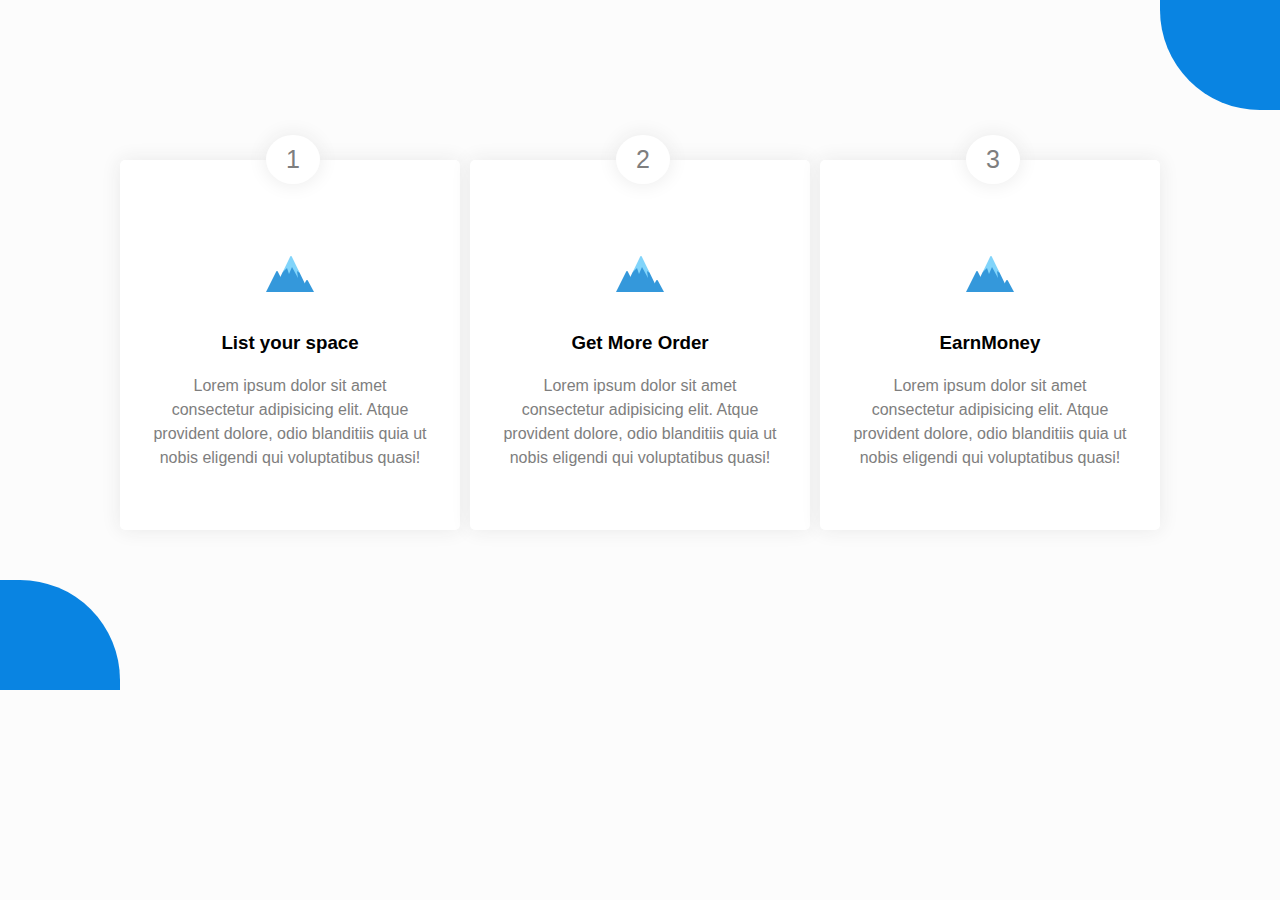
<file: EX-6/index.html>
<!DOCTYPE html>
<html lang="en">
  <head>
    <meta charset="UTF-8" />
    <meta http-equiv="X-UA-Compatible" content="IE=edge" />
    <meta name="viewport" content="width=device-width, initial-scale=1.0" />
    <link rel="stylesheet" href="./style.css" />
    <title>Document</title>
  </head>
  <body>
    <div class="container">
      <div class="radius-right-corner"></div>
      <div class="options">
        <div>
          <span>1</span>
          <img src="./icon/icons8-mountain-48.png" alt="" />
          <h3>List your space</h3>
          <p>
            Lorem ipsum dolor sit amet consectetur adipisicing elit. Atque
            provident dolore, odio blanditiis quia ut nobis eligendi qui
            voluptatibus quasi!
          </p>
        </div>
        <div>
          <span>2</span>
          <img src="./icon/icons8-mountain-48.png" alt="" />
          <h3>Get More Order</h3>
          <p>
            Lorem ipsum dolor sit amet consectetur adipisicing elit. Atque
            provident dolore, odio blanditiis quia ut nobis eligendi qui
            voluptatibus quasi!
          </p>
        </div>
        <div>
          <span>3</span>
          <img src="./icon/icons8-mountain-48.png" alt="" />
          <h3>EarnMoney</h3>
          <p>
            Lorem ipsum dolor sit amet consectetur adipisicing elit. Atque
            provident dolore, odio blanditiis quia ut nobis eligendi qui
            voluptatibus quasi!
          </p>
        </div>
      </div>
      <div class="radius-left-corner"></div>
    </div>
  </body>
</html>
</file>
<file: EX-6/style.css>
* {
  margin: 0;
  padding: 0;
  box-sizing: border-box;
  font-family: Arial, Helvetica, sans-serif;
}

body {
  height: 100vh;
  background-color: #fcfcfc;
}

.container {
  width: 100%;
  height: 100%;
}

.radius-right-corner {
  width: 100%;
  height: 110px;
  margin-bottom: 50px;
}

.radius-left-corner {
  width: 100%;
  height: 110px;
  margin-top: 50px;
}

.radius-right-corner::after {
  content: " ";
  display: block;
  float: right;
  background-color: #0984e2;
  width: 120px;
  height: 100%;
  border-bottom-left-radius: 100px;
}

.radius-left-corner::after {
  content: " ";
  display: block;
  background-color: #0984e2;
  width: 120px;
  height: 100%;
  border-top-right-radius: 100px;
}

.options {
  display: grid;
  grid-template-columns: repeat(3, 1fr);
  gap: 10px;
  margin: 0 120px;
}

.options div {
  text-align: center;
  background-color: #ffffff;
  box-shadow: 0px 0px 20px 0px rgb(233, 233, 233);
  padding: 30px;
  width: 100%;
  position: relative;
  border-radius: 5px;
}

img {
  margin-bottom: 30px;
  margin-top: 60px;
}

h3 {
  margin-bottom: 20px;
}

p {
  line-height: 1.5;
  color: rgb(126, 126, 126);
  margin-bottom: 30px;
}

span {
  display: inline-block;
  background-color: #ffff;
  box-shadow: 0px 0px 20px 0px rgb(233, 233, 233);
  border-radius: 50%;
  padding: 10px 20px;
  font-size: 25px;
  color: rgb(126, 126, 126);
  position: absolute;
  top: -25px;
}

@media (max-width: 900px) {
  .options {
    grid-template-columns: repeat(2, 1fr);
    row-gap: 40px;
    margin: 0 60px;
  }
}

@media (max-width: 600px) {
  .options {
    grid-template-columns: 1fr;
    row-gap: 40px;
  }
}

@media (max-width: 500px) {
  .options {
    margin: 0 60px;
  }
}
</file>
